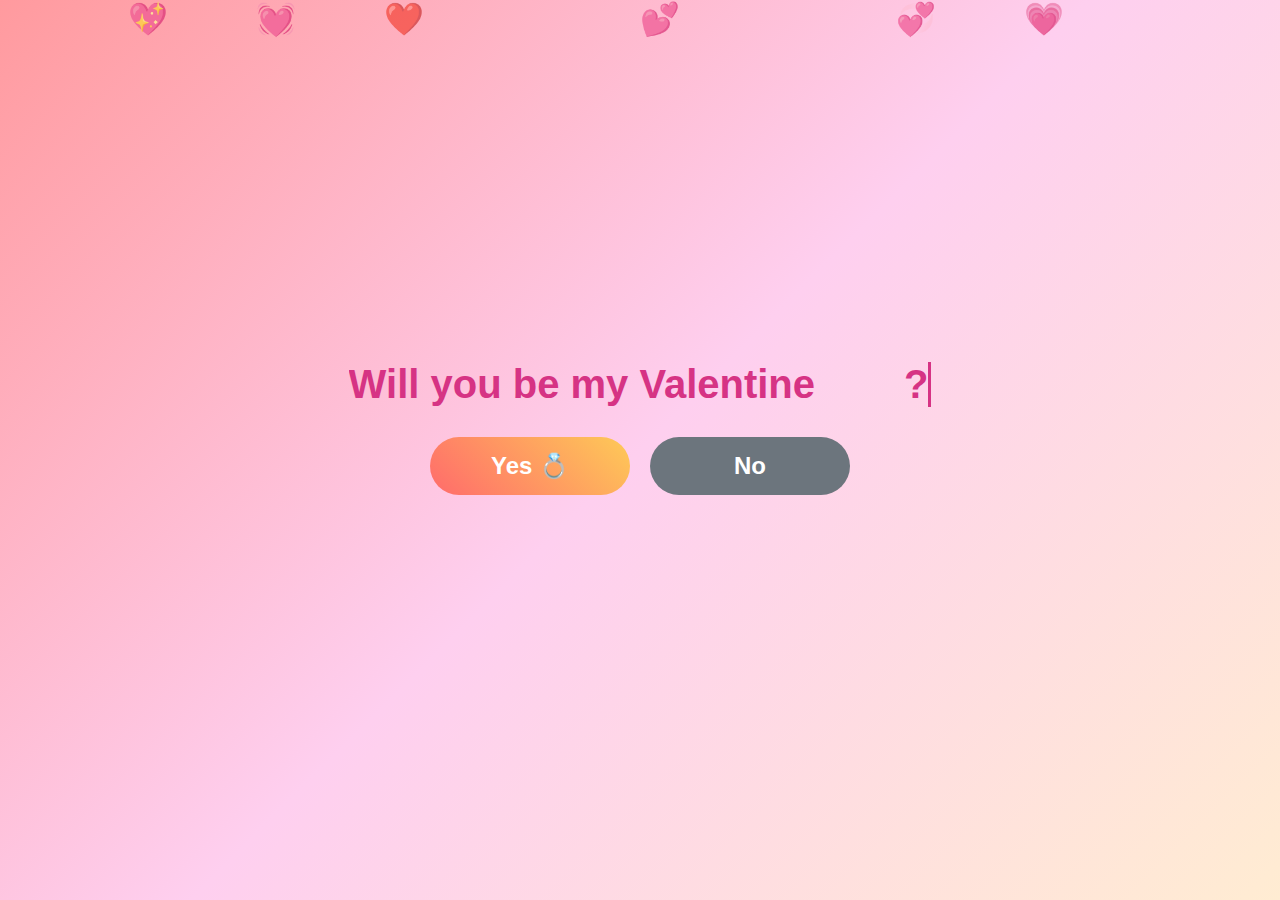
<file: index.html>
<!DOCTYPE html>
<html lang="en">
<head>
  <meta charset="UTF-8" />
  <meta name="viewport" content="width=device-width, initial-scale=1.0" />
  
  <title>Will You Be My Valentine?</title>
  <!-- Basic Favicon -->
<link rel="icon" type="image/x-icon" href="favicon.ico">

<!-- PNG Favicons -->
<link rel="icon" type="image/png" sizes="32x32" href="favicon-32x32.png">
<link rel="icon" type="image/png" sizes="16x16" href="favicon-16x16.png">

<!-- Apple Touch Icon -->
<link rel="apple-touch-icon" sizes="180x180" href="apple-touch-icon.png">

<!-- Android Chrome -->
<link rel="icon" type="image/png" sizes="192x192" href="android-chrome-192x192.png">
<link rel="icon" type="image/png" sizes="512x512" href="android-chrome-512x512.png">

<!-- Web Manifest -->
<link rel="manifest" href="site.webmanifest">

  <style>
    /* Base Styles */
    * { margin: 0; padding: 0; box-sizing: border-box; }
    body {
      font-family: 'Arial', sans-serif;
      background: linear-gradient(135deg, #ff9a9e, #fecfef, #ffecd2);
      color: #333;
      overflow: hidden;
      position: relative;
      display: flex;
      justify-content: center;
      align-items: center;
      height: 100vh;
      text-align: center;
    }

    /* Floating Hearts Background */
    .hearts {
      position: absolute;
      top: 0; left: 0; width: 100%; height: 100%;
      pointer-events: none;
      z-index: -1;
    }
    .heart {
      position: absolute;
      font-size: 2em;
      animation: floatHearts 8s linear infinite;
      opacity: 0.7;
    }
    .heart:nth-child(1) { left: 10%; animation-delay: 0s; }
    .heart:nth-child(2) { left: 30%; animation-delay: 2s; }
    .heart:nth-child(3) { left: 50%; animation-delay: 4s; }
    .heart:nth-child(4) { left: 70%; animation-delay: 6s; }
    .heart:nth-child(5) { left: 20%; animation-delay: 1s; }
    .heart:nth-child(6) { left: 80%; animation-delay: 3s; }
    @keyframes floatHearts {
      0% { transform: translateY(100vh) rotate(0deg); }
      100% { transform: translateY(-10vh) rotate(360deg); }
    }

    /* Question Animation */
    #question {
      font-size: 2.5em;
      font-weight: bold;
      color: #d63384;
      margin-bottom: 30px;
      overflow: hidden;
      border-right: 3px solid #d63384;
      white-space: nowrap;
      animation: typing 3s steps(30, end), blink-caret 0.75s step-end infinite;
    }
    @keyframes typing {
      from { width: 0; }
      to { width: 100%; }
    }
    @keyframes blink-caret {
      from, to { border-color: transparent; }
      50% { border-color: #d63384; }
    }

    /* Valentine Cross-Out and Wife Fade-In */
    #valentine {
      position: relative;
      transition: text-decoration 1s ease;
    }
    #valentine.crossed {
      text-decoration: line-through;
      text-decoration-color: #d63384;
      text-decoration-thickness: 3px;
    }
    #wife {
      opacity: 0;
      transition: opacity 1s ease;
    }
    #wife.show {
      opacity: 1;
    }

    /* Buttons */
    .buttons {
      display: flex;
      gap: 20px;
      justify-content: center;
      flex-wrap: wrap;
    }
    .btn {
      padding: 15px 30px;
      font-size: 1.5em;
      font-weight: bold;
      border: none;
      border-radius: 50px;
      cursor: pointer;
      transition: transform 0.3s ease, box-shadow 0.3s ease;
      width: 200px; /* Same size for both */
      text-align: center;
    }
    .yes-btn {
      background: linear-gradient(45deg, #ff6b6b, #feca57);
      color: white;
    }
    .yes-btn:hover { transform: scale(1.1); box-shadow: 0 0 20px rgba(255, 107, 107, 0.7); }
    .no-btn {
      background: #6c757d;
      color: white;
      position: relative;
    }
    .no-btn:hover { /* Handled by JS */ }

    /* Message */
    #message {
      margin-top: 20px;
      font-size: 1.2em;
      color: #d63384;
      opacity: 0;
      transition: opacity 1s ease;
    }
    #message.show { opacity: 1; }

    /* Responsive */
    @media (max-width: 600px) {
      #question { font-size: 2em; }
      .btn { width: 150px; font-size: 1.2em; }
    }
  </style>
</head>

<body>
  <!-- Floating Hearts -->
  <div class="hearts">
    <div class="heart">💖</div>
    <div class="heart">❤️</div>
    <div class="heart">💕</div>
    <div class="heart">💞</div>
    <div class="heart">💓</div>
    <div class="heart">💗</div>
  </div>

  <!-- Content -->
  <div>
    <h1 id="question">Will you be my <span id="valentine">Valentine</span><span id="wife" class="hidden"> wife</span>?</h1>
    <div class="buttons">
      <button class="btn yes-btn" onclick="sayYes()">Yes 💍</button>
      <button id="noBtn" class="btn no-btn">No</button>
    </div>
    <p id="message">Yeah, that's the right answer Kaynaaat! 💕</p>
  </div>

  <script>
    // Animate question to "wife" after initial typing
    setTimeout(() => {
      const valentineEl = document.getElementById('valentine');
      const wifeEl = document.getElementById('wife');
      valentineEl.classList.add('crossed'); // Add line-through to "Valentine"
      setTimeout(() => {
        wifeEl.classList.remove('hidden');
        wifeEl.classList.add('show'); // Fade in "wife"
      }, 1000); // After 1 second, show "wife"
    }, 4000); // After 4 seconds (initial typing)

    // "No" button runaway logic
    const noBtn = document.getElementById('noBtn');
    noBtn.addEventListener('mouseenter', () => {
      // Move to a random position on screen
      const x = Math.random() * (window.innerWidth - 200);
      const y = Math.random() * (window.innerHeight - 100);
      noBtn.style.position = 'absolute';
      noBtn.style.left = x + 'px';
      noBtn.style.top = y + 'px';
      noBtn.style.transition = 'all 0.5s ease';
    });

    // "Yes" button logic
    function sayYes() {
      const message = document.getElementById('message');
      message.classList.add('show');
      setTimeout(() => {
        window.location.href = 'date.html'; // Redirect to date page
      }, 3000); // Show message for 3 seconds, then redirect
    }
  </script>
</body>
</html>
</file>
